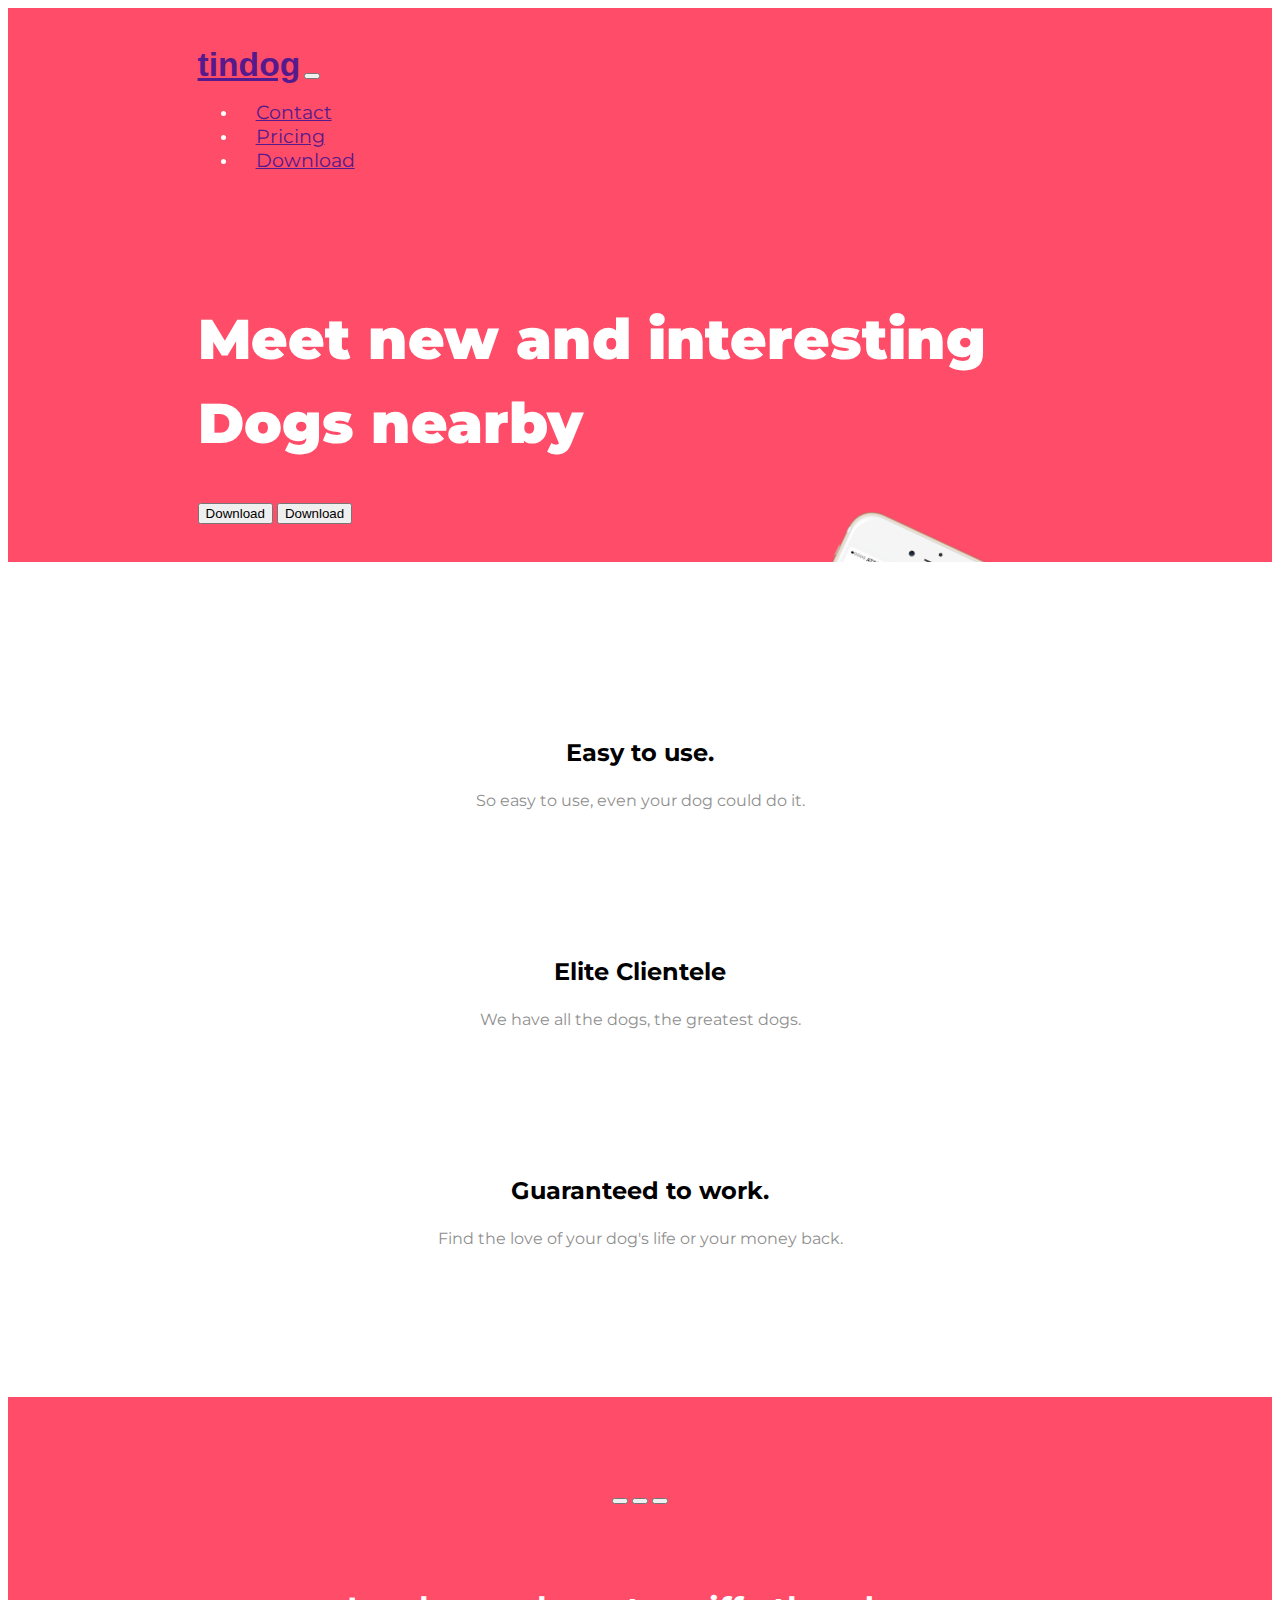
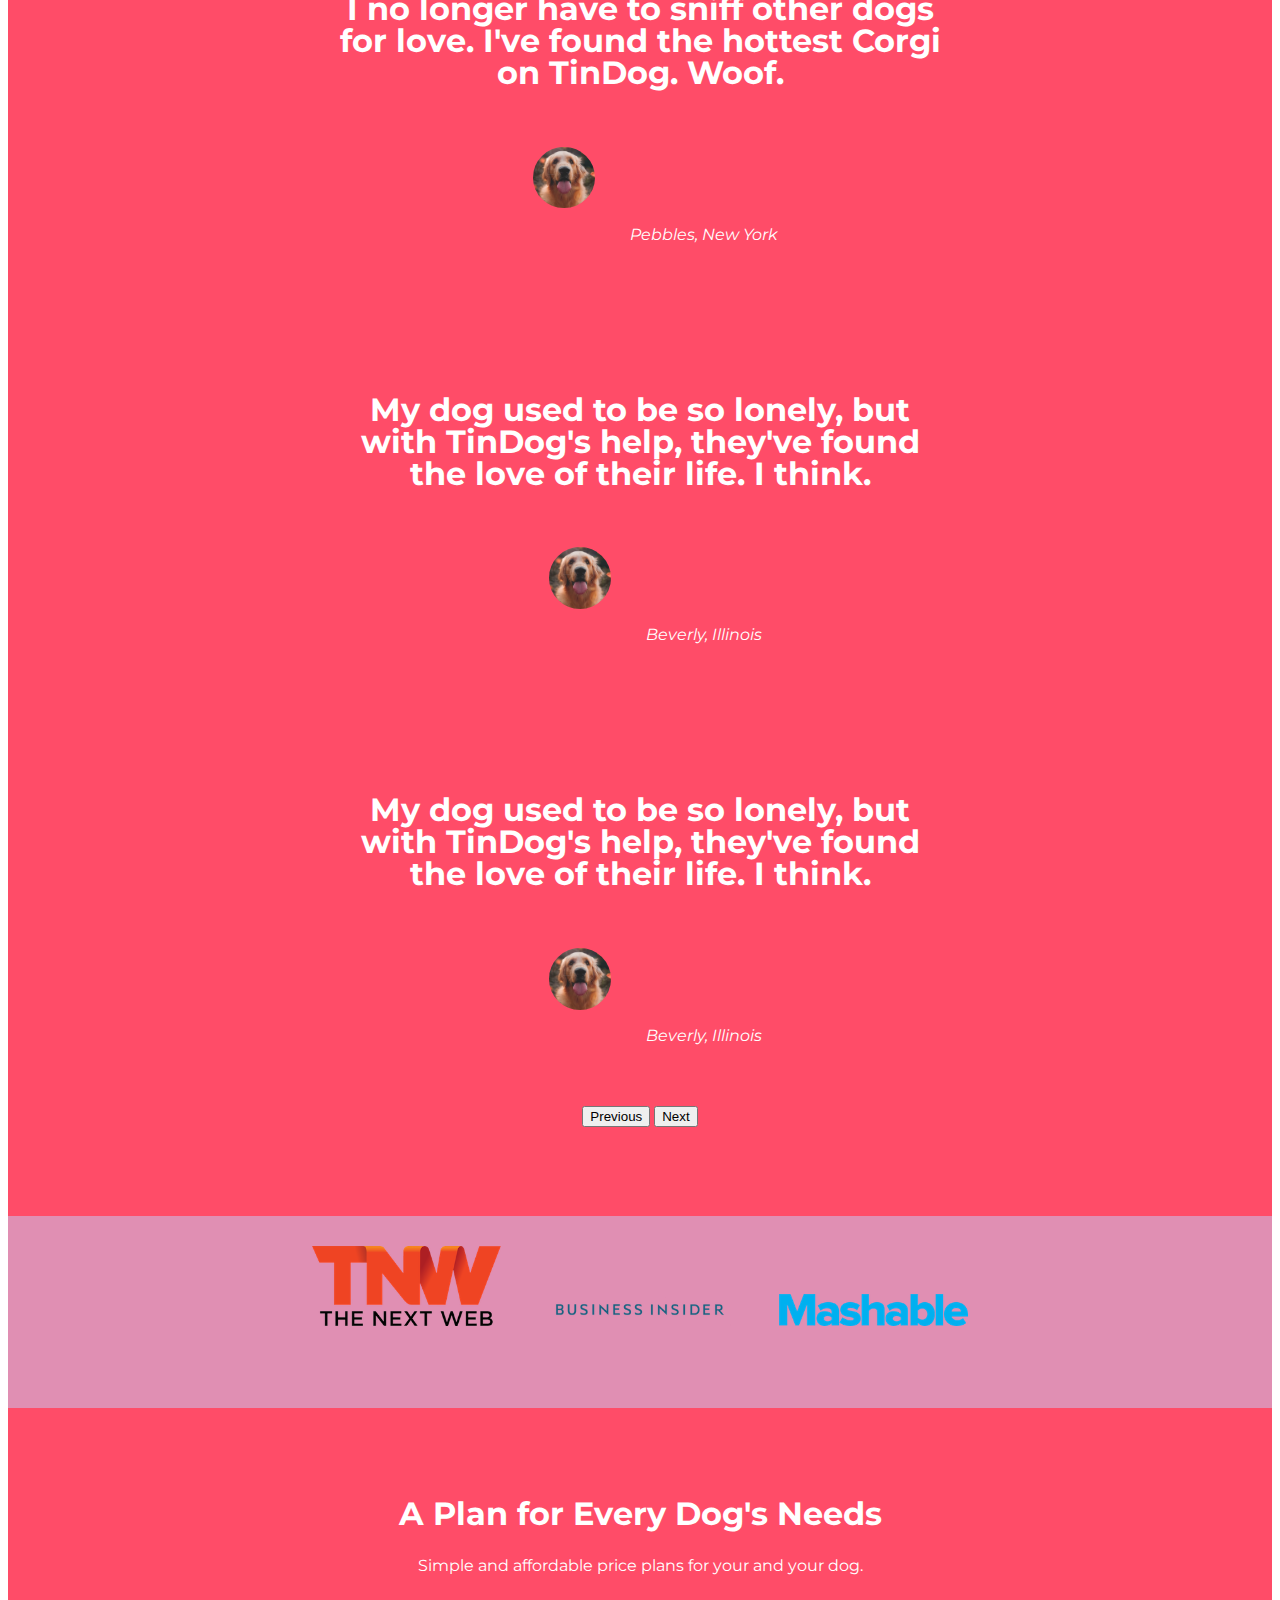
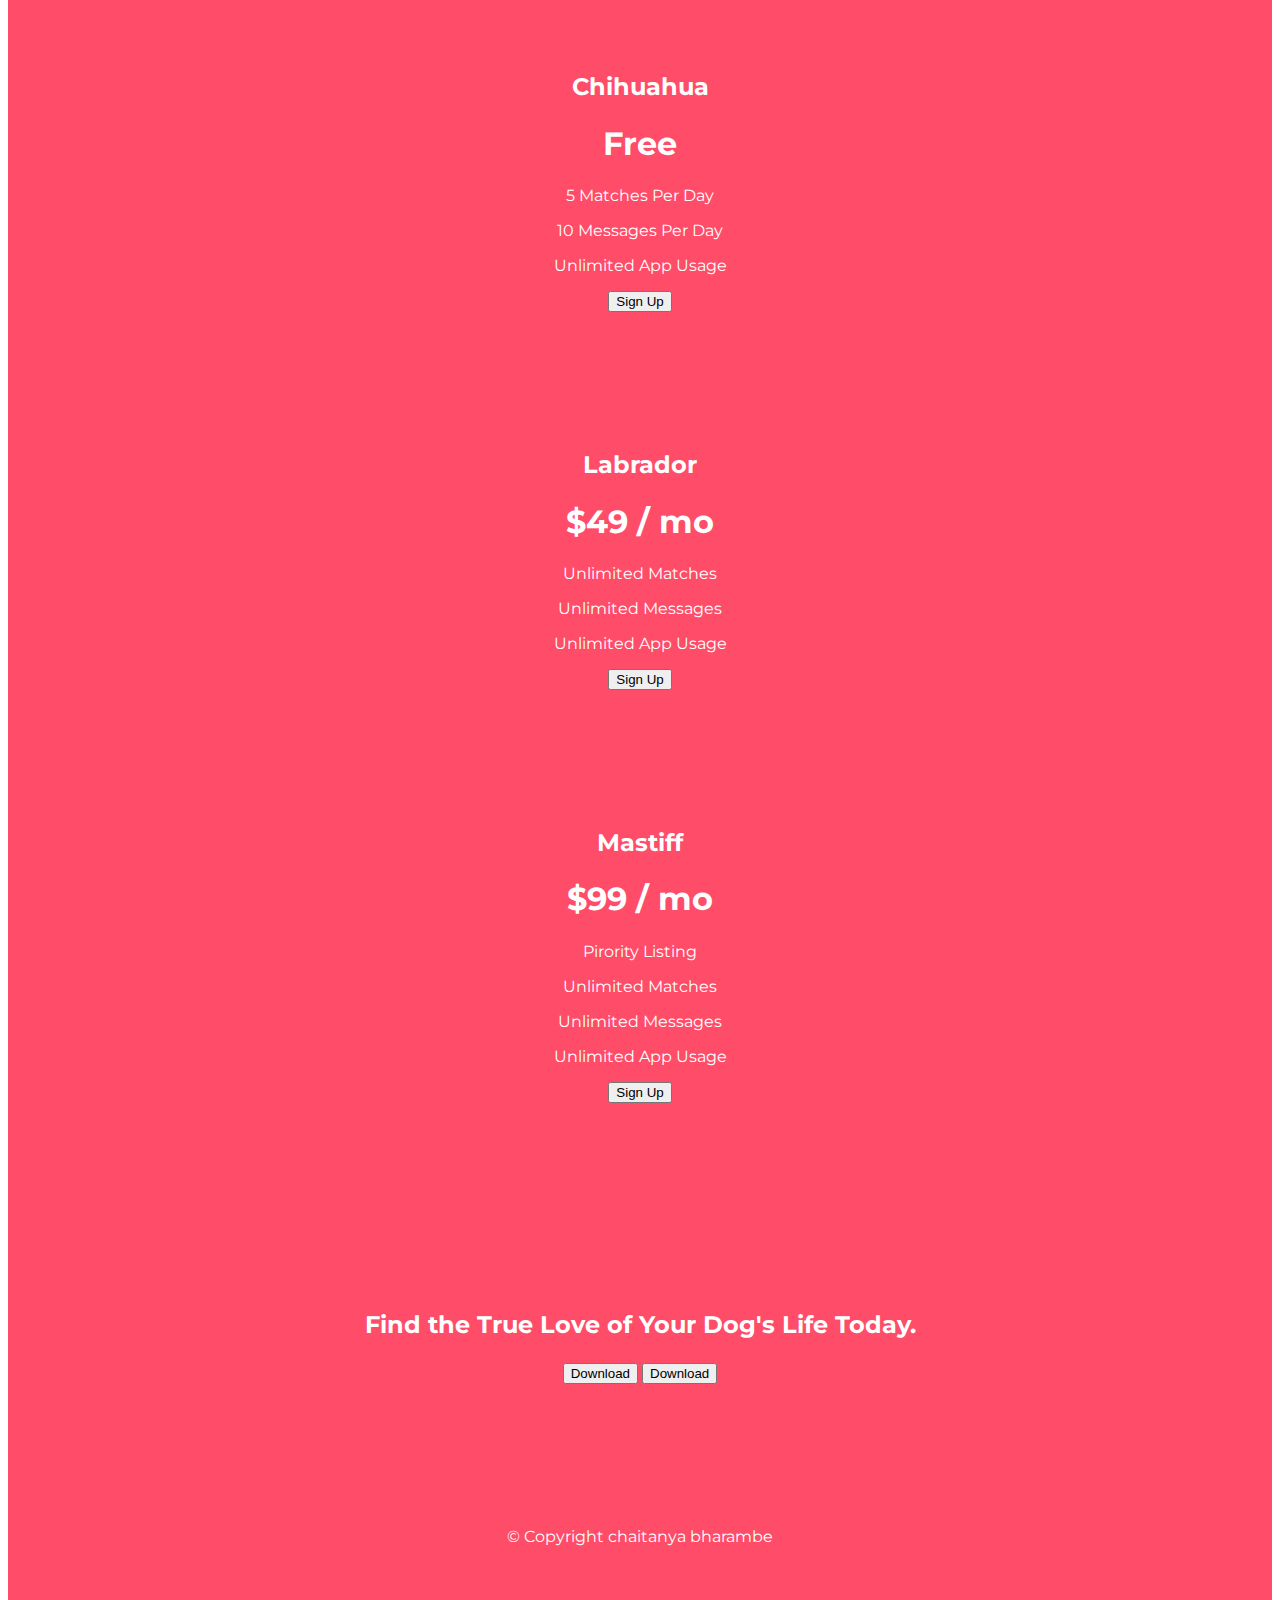
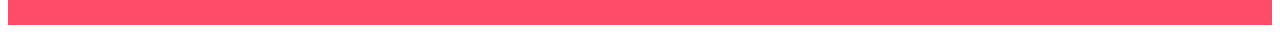
<file: index.html>
<!DOCTYPE html>
<html lang="en">
  <head>
    <title>Tindog</title> 
    <!--Css only -->

    <!--google fontss-->
    <link rel="preconnect" href="https://fonts.googleapis.com" />
    <link rel="preconnect" href="https://fonts.gstatic.com" crossorigin />
    <link
      href="https://fonts.googleapis.com/css2?family=Montserrat:ital,wght@0,500;0,700;0,900;1,400&display=swap"
      rel="stylesheet"
    />

    <link
      href="https://cdn.jsdelivr.net/npm/bootstrap@5.3.1/dist/css/bootstrap.min.css"
      rel="stylesheet"
      rel="stylesheet"
      integrity="sha384-4bw+/aepP/YC94hEpVNVgiZdgIC5+VKNBQNGCHeKRQN+PtmoHDEXuppvnDJzQIu9"
      crossorigin="anonymous"
    />

    <!-- css style sheet-->

    <link rel="stylesheet" href="css/css- my side/bootstrap.css" />

    <!--font awsome-->
    <link
      rel="stylesheet"
      href="https://cdnjs.cloudflare.com/ajax/libs/font-awesome/6.4.2/css/all.min.css"
      integrity="sha512-z3gLpd7yknf1YoNbCzqRKc4qyor8gaKU1qmn+CShxbuBusANI9QpRohGBreCFkKxLhei6S9CQXFEbbKuqLg0DA=="
      crossorigin="anonymous"
      referrerpolicy="no-referrer"
    />

    <!--javascript bundle with propper-->
    <script
      src="https://cdn.jsdelivr.net/npm/bootstrap@5.3.1/dist/js/bootstrap.bundle.min.js"
      integrity="sha384-HwwvtgBNo3bZJJLYd8oVXjrBZt8cqVSpeBNS5n7C8IVInixGAoxmnlMuBnhbgrkm"
      crossorigin="anonymous"
    ></script>
  </head>
  <body>
    <section id="title">
      <div class="container-fluid">
        <!----- nav bar -->
        <nav class="navbar navbar-expand-lg navbar-dark">
          <a class="navbar-brand" href="">tindog</a>
          <button
            class="navbar-toggler"
            type="button"
            data-bs-toggle="collapse"
            data-bs-target="#navbarSupportedContent"
            aria-controls="navbarSupportedContent"
            aria-expanded="false"
            aria-label="Toggle navigation"
          >
            <span class="navbar-toggler-icon"></span>
          </button>

          <div class="collapse navbar-collapse" id="navbarSupportedContent">
            <ul class="navbar-nav ms-auto">
              <li class="nav-item">
                <a class="nav-link" href="">Contact</a>
              </li>
              <li class="nav-item">
                <a class="nav-link" href="">Pricing</a>
              </li>
              <li class="nav-item">
                <a class="nav-link" href="">Download</a>
              </li>
            </ul>
          </div>
        </nav>

        <!--title section-->
        <div class="row">
          <div class="col-lg-6">
            <h1>Meet new and interesting Dogs nearby</h1>
            <button type="button" class="btn btn-dark btn-lg download-button">
              <i class="fa-brands fa-apple"></i> Download
            </button>
            <button type="button" class="btn btn-outline-light btn-lg">
              <i class="fa-brands fa-google-play"></i>
              Download
            </button>
          </div>

          <div class="col-lg-6">
            <img
              class="title-image"
              src="css/css- my side/css/images/iphone6.png"
              alt="imphone-mockup"
            />
          </div>
        </div>
      </div>
    </section>

    <!-- Features -->

    <section id="features">
      <div class="row">
        <div class="feacher-box col-lg-4">
          <i class="sign fa-solid fa-circle-check fa-3x"></i>
          <h3>Easy to use.</h3>
          <p>So easy to use, even your dog could do it.</p>
        </div>

        <div class="feacher-box col-lg-4">
          <i class="sign fa-brands fa-dropbox fa-3x"></i>
          <h3>Elite Clientele</h3>
          <p>We have all the dogs, the greatest dogs.</p>
        </div>

        <div class="feacher-box col-lg-4">
          <i class="sign fa-solid fa-heart fa-3x"></i>
          <h3>Guaranteed to work.</h3>
          <p>Find the love of your dog's life or your money back.</p>
        </div>
      </div>
    </section>

    <!-- Testimonials -->

    <section id="testimonials">
      <div id="carouselExampleIndicators" class="carousel slide">
        <div class="carousel-indicators">
          <button
            type="button"
            data-bs-target="#carouselExampleIndicators"
            data-bs-slide-to="0"
            class="active"
            aria-current="true"
            aria-label="Slide 1"
          ></button>
          <button
            type="button"
            data-bs-target="#carouselExampleIndicators"
            data-bs-slide-to="1"
            aria-label="Slide 2"
          ></button>
          <button
            type="button"
            data-bs-target="#carouselExampleIndicators"
            data-bs-slide-to="2"
            aria-label="Slide 3"
          ></button>
        </div>
        <div class="carousel-inner">
          <div class="carousel-item active">
            <h2>
              I no longer have to sniff other dogs for love. I've found the
              hottest Corgi on TinDog. Woof.
            </h2>
            <img
              class="testimonial-image"
              src="css/css- my side/css/images/dog-img(1).jpg"
              alt="dog-profile"
            />
            <em>Pebbles, New York</em>
          </div>
          <div class="carousel-item">
            <h2 class="testimonial-text">
              My dog used to be so lonely, but with TinDog's help, they've found
              the love of their life. I think.
            </h2>
            <img
              class="testimonial-image"
              src="css/css- my side/css/images/dog-img(1).jpg"
              alt="lady-profile"
            />
            <em>Beverly, Illinois</em>
          </div>
          <div class="carousel-item">
            <h2 class="testimonial-text">
              My dog used to be so lonely, but with TinDog's help, they've found
              the love of their life. I think.
            </h2>
            <img
              class="testimonial-image"
              src="css/css- my side/css/images/dog-img(1).jpg"
              alt="lady-profile"
            />
            <em>Beverly, Illinois</em>
          </div>
        </div>
        <button
          class="carousel-control-prev"
          type="button"
          data-bs-target="#carouselExampleIndicators"
          data-bs-slide="prev"
        >
          <span class="carousel-control-prev-icon" aria-hidden="true"></span>
          <span class="visually-hidden">Previous</span>
        </button>
        <button
          class="carousel-control-next"
          type="button"
          data-bs-target="#carouselExampleIndicators"
          data-bs-slide="next"
        >
          <span class="carousel-control-next-icon" aria-hidden="true"></span>
          <span class="visually-hidden">Next</span>
        </button>
      </div>
    </section>

    <!-- Press -->

    <section id="press">
      <img
        class="logo"
        src="css/css- my side/css/images/tnw.png"
        alt="tnw-logo"
      />
      <img
        class="logo"
        src="css/css- my side/css/images/bizinsider.png"
        alt="biz-insider-logo"
      />
      <img
        class="logo"
        src="css/css- my side/css/images/mashable.png"
        alt="mashable-logo"
      />
    </section>

    <!-- Pricing -->

    <section id="pricing">
      <h2>A Plan for Every Dog's Needs</h2>
      <p clas>Simple and affordable price plans for your and your dog.</p>
      <div class="col">
      <div class="row">
       
      
        <div class="feacher-box col-lg-4">
          <h3>Chihuahua</h3>
          <h2>Free</h2>
          <p>5 Matches Per Day</p>
          <p>10 Messages Per Day</p>
          <p>Unlimited App Usage</p>
          <button type="button">Sign Up</button>
        </div>

        <div class="feacher-box col-lg-4">
          <h3>Labrador</h3>
          <h2>$49 / mo</h2>
          <p>Unlimited Matches</p>
          <p>Unlimited Messages</p>
          <p>Unlimited App Usage</p>
          <button type="button">Sign Up</button>
        </div>

        <div class="feacher-box col-lg-4">
          <h3>Mastiff</h3>
          <h2>$99 / mo</h2>
          <p>Pirority Listing</p>
          <p>Unlimited Matches</p>
          <p>Unlimited Messages</p>
          <p>Unlimited App Usage</p>
          <button type="button">Sign Up</button>
        </div>
      </div>
    </section>

    <!-- Call to Action -->

    <section id="cta">
      <h3>Find the True Love of Your Dog's Life Today.</h3>
      <button type="button">Download</button>
      <button type="button">Download</button>
    </section>

    <!-- Footer -->

    <footer id="footer">
      <p>© Copyright chaitanya bharambe</p>
      
    </footer>
  </body>
</html>
</file>
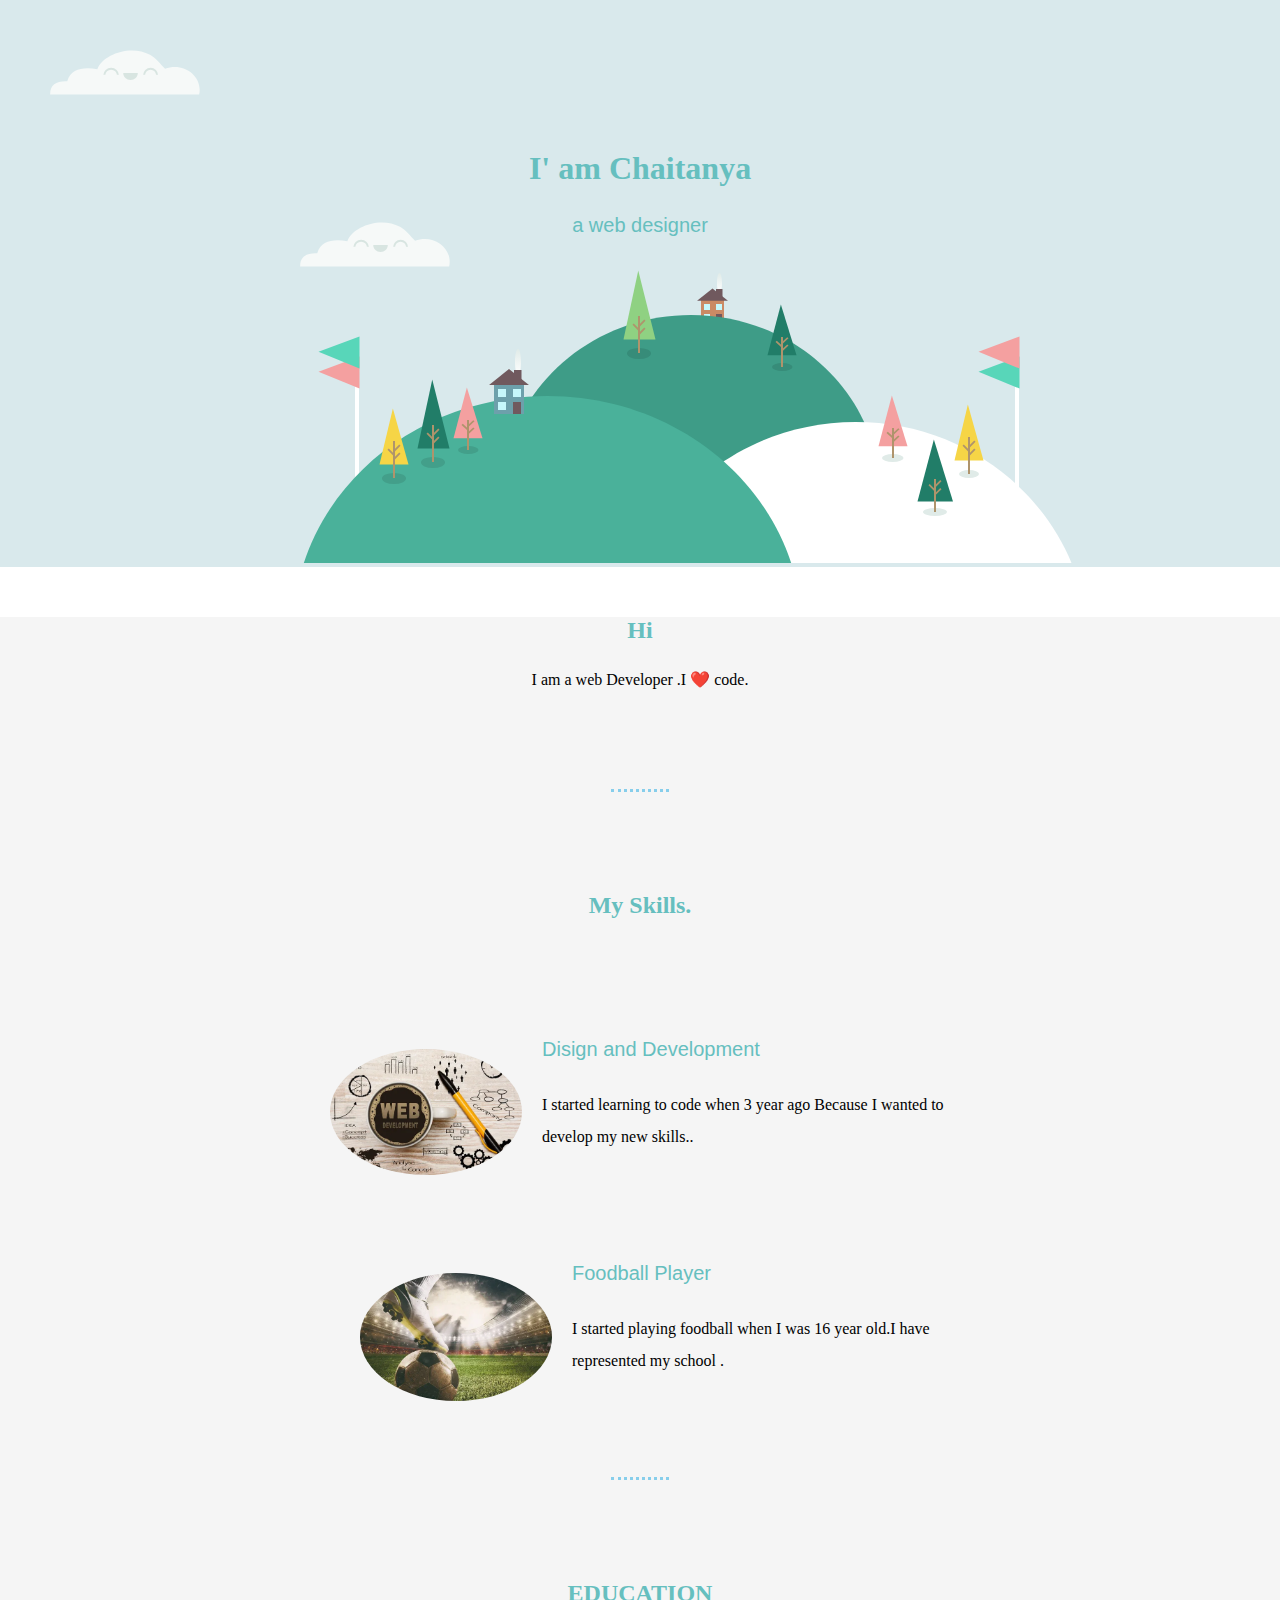
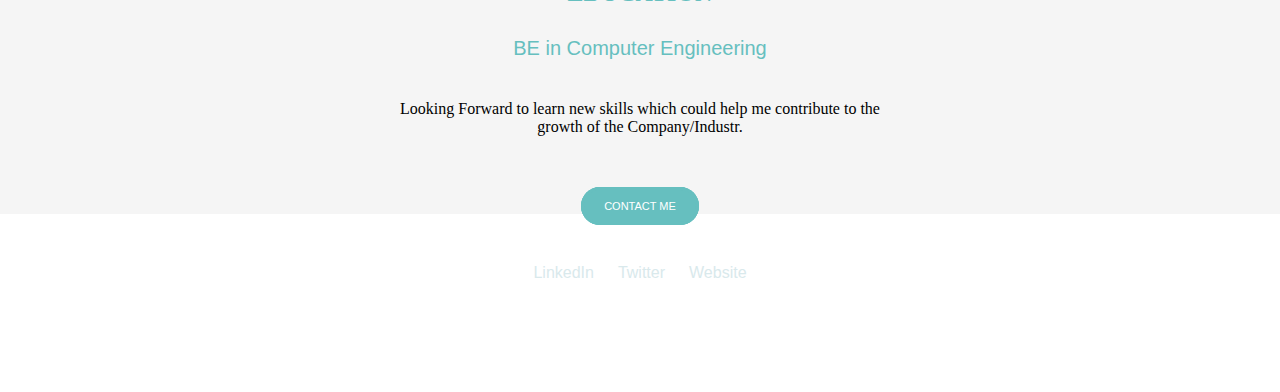
<file: css/css- my side/index1.html>
<!DOCTYPE html>
<html lang="en">
  <head>
    <title>Chaitanya Bharambe</title>

    <link rel="stylesheet" href="css/styles.css" />
    <link rel="icon" href="favicon(1).ico?v=2" />
  </head>
  <body>
    <div class="top-container">
      <img class="top-cloud" src="css/images/cloud.svg" alt="cloud.img" />
      <img class="bottom-cloud" src="css/images/cloud.svg" alt="cloud.img" />
      <h1>I' am Chaitanya</h1>
      <!--<p>a web <samp class="design">design </samp>er</p> -->
      <h4>a web designer</h4>

      <img src="css/images/mountain.svg" alt="mountain.img" />
    </div>
    <div class="middle-container">
      <div class="profile">
        <h2>Hi</h2>
        <p>I am a web Developer .I ❤️ code.</p>
      </div>
      <hr />

      <div class="skills">
        <h2>My Skills.</h2>

        <div class="skill-row">
          <img src="css/images/web img.webp" alt="web.img" />
          <h3>Disign and Development</h3>
          <p>
            I started learning to code when 3 year ago Because I wanted to
            develop my new skills..
          </p>
        </div>

        <div class="skill-row">
          <img
            class="tenis"
            src="css/images/foodball image.webp"
            alt="foodball.img"
          />
          <h3>Foodball Player</h3>
          <p>
            I started playing foodball when I was 16 year old.I have represented
            my school .
          </p>
        </div>
      </div>
      <hr />
      <div class="contact-me">
        <h2>EDUCATION</h2>
        <h3>BE in Computer Engineering</h3>
        <p class="intro">
          Looking Forward to learn new skills which could help me contribute to
          the growth of the Company/Industr.
        </p>
        <a class="btn" href="mailto:name@email.com">CONTACT ME</a>
      </div>
    </div>

    <div class="bottom-container">
      <a class="footer-link" href="https://www.linkedin.com/">LinkedIn</a>
      <a class="footer-link" href="https://twitter.com/">Twitter</a>
      <a class="footer-link" href="https://www.flip-it.app/">Website</a>
      <p class="copy">© 2029 Chaitanya Bharambe.</p>
    </div>
  </body>
</html>
</file>
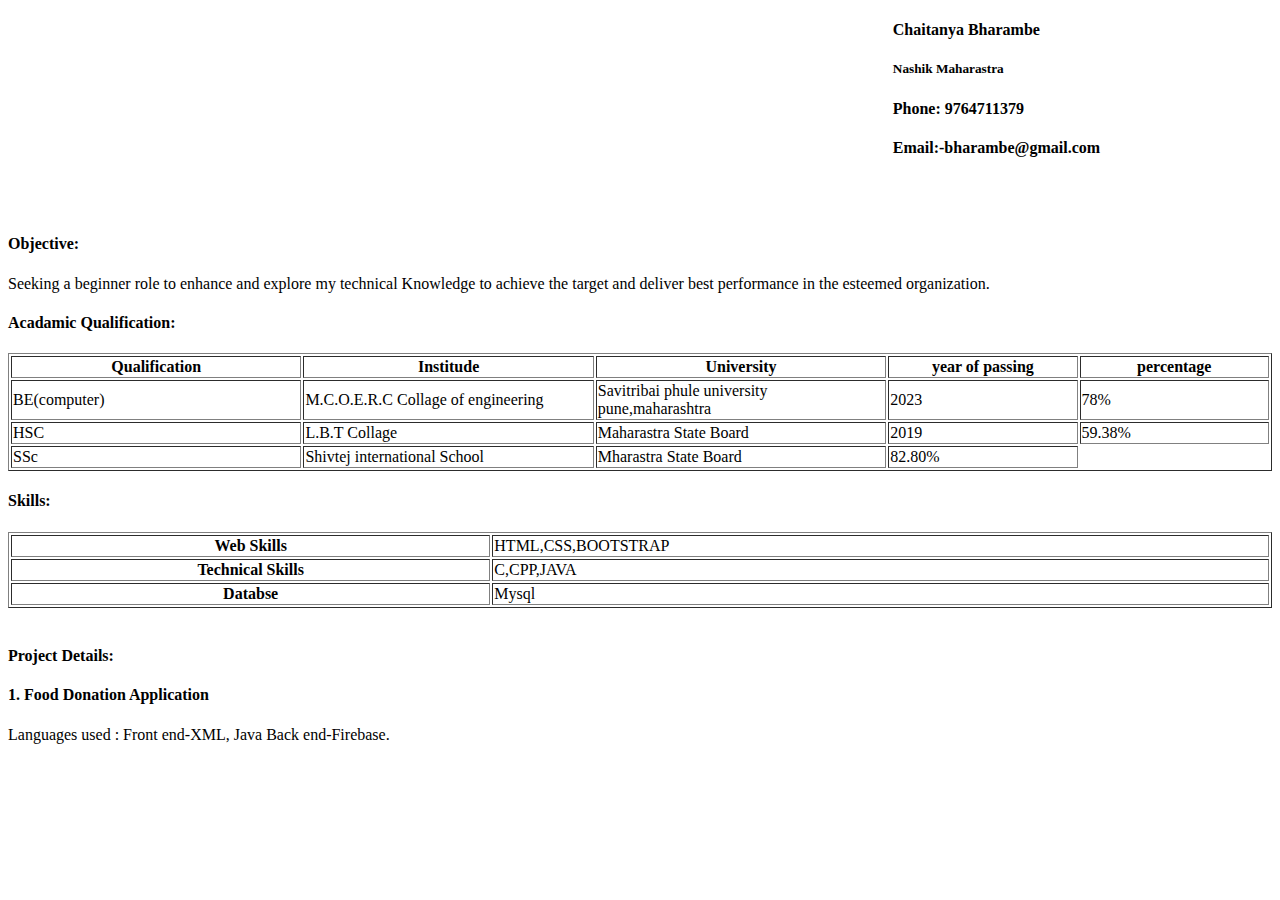
<file: css/css- my side/demo.html/resume.html>
<!DOCTYPE html>
<html lang="en">
  <head>
    <title>My Resume</title>
  </head>
  <body>
    <h4 style="padding-left: 70%">
      Chaitanya Bharambe <br />
      <h5 style="padding-left: 70%">Nashik Maharastra</h5>
      <h4 style="padding-left: 70%"><b>Phone: </b>9764711379</h4>
      <h4 style="padding-left: 70%">Email:-<a>bharambe@gmail.com</a></h4><br><br>

    <h4><b>Objective: </b></h4><p>Seeking a beginner role to enhance and explore my technical Knowledge to achieve
        the target and deliver best performance in the esteemed organization.</p>

        <h4><b>Acadamic Qualification:</b></h4>
        <table border="1" width="100%" align="center">
            <th width="23%"> Qualification</th>
            <th width="23%">Institude</th>
            <th width="23%">University</th>
            <th width="15%">year of passing</th>
            <th width="15%">percentage</th>
<tr>
    <td>BE(computer)</td>
    <td>M.C.O.E.R.C Collage of engineering </td>
    <td>Savitribai phule
        university
        pune,maharashtra</td>
    <td>2023</td>
    <td>78%</td>
</tr>
<tr>
    <td>HSC</td>
    <td>L.B.T Collage</td>
    <td> Maharastra State Board </td>
    <td>2019</td>
    <td>59.38%</td>
</tr>
<tr>
    <td>SSc</td>
    <td>Shivtej international School</td>
    <td>Mharastra State Board</td>
    <td>82.80%</td>
</tr>
        </table>

        <h4><b>Skills:</b></h4>
        <table border="1" width="100%">
            <tr>
                <th>Web Skills</th>
                <td>HTML,CSS,BOOTSTRAP</td>

            </tr>
            <tr>
                <th>Technical Skills</th>
                <td>
                    C,CPP,JAVA
                </td>
            </tr>
            <tr>
                <th>
                    Databse
                </th>
                <td>Mysql</td>
            </tr>
        </table><br>
        <h4>Project Details:</h4>
        <h4>1. Food Donation Application</h4>
          <p>
             Languages used : Front end-XML, Java
            Back end-Firebase.</p>
        
  </body>
</html>
</file>
<file: css/css- my side/css/styles.css>
/*body {
  background-color: skyblue;*/

body {
  margin: 0;
  text-align: center;
  /*font-family: sans-serif;*/
  font-family: serif;
  /*font-family: Impact, Haettenschweiler, "Arial Narrow Bold", sans-serif;*/
}
h1 {
  margin-top: 0%;

  margin: 0px auto 0 auto;
  font-family: 5.625rem;
  font-family: "sacriment", cursive;
  color: #66bfbf;
}
h3 {
  font-family: sans-serif;
  font-size: 20px;
  color: #66bfbf;
  font-weight: normal;
}
h4 {
  font-family: sans-serif;
  font-size: 20px;
  color: #66bfbf;
  font-weight: normal;
}
h2 {
  margin-top: 0%;
  padding-bottom: 10px;
  margin: 50px auto 0 auto;
  font-family: 5.625rem;
  font-family: "sacriment", cursive;
  color: #66bfbf;
  position: relative;
}
.skill-row {
  width: 50%;
  margin: 100px auto 100px auto;
  text-align: left;
  line-height: 2;
}

.tenis {
  width: 30%;
  height: 20%;
  border-radius: 50%;
  position: relative;
  float: right;
  margin-left: 30px;
}
a {
  color: rgb(217, 233, 236);
  font-family: sans-serif;
  margin: 20px 10px;
  text-decoration: none;
}

img {
  position: relative;
  left: 150px;
}
img {
  position: relative;
  left: 50px;
}
a:hover {
  color: blue;
}
.copy {
  color: #ffffff;
  padding: 20px 0;
}
/*div {
  background-color: rgb(105, 138, 138);
}*/
.top-container {
  position: relative;
  padding-top: 100px;
  background-color: rgb(217, 233, 236);
  /* shape-margin: 10px;
border: 1px solid black;
  padding: 20px;
  margin: 0;
   position: relative;
  padding-top: 100px;
  background-color: rgb(217, 233, 236);

  
  height: 150px;
  width: 200px;*/
  /*padding: 20px;*/
  /* border: solid 10px;*/
}
.middle-container {
  background-color: whitesmoke;
  margin-top: 100% 0;
  /* height: 100px;
  width: 200px;

  border: solid 20px;
  margin-left: 220px;*/
}
.middle-container img {
  width: 30%;
  height: 20%;
  float: left;
  margin-right: 30px;
  border-radius: 50%;
  position: relative;

  left: 10px;
  margin-top: 20px;
  overflow: hidden;
}
h1 {
  margin-top: 0%;

  margin: 50px auto 0 auto;
  font-family: 5.625rem;
  font-family: "sacriment", cursive;
  color: #66bfbf;
}

hr {
  border: dotted skyblue;
  border-bottom: none;
  width: 4%;
  margin: 100px auto;
}
.btn {
  background: #66bfbf;
  background-image: -webkit-linear-gradient(top, #66bfbf, #66bfbf);
  background-image: -moz-linear-gradient(top, #66bfbf, #66bfbf);
  background-image: -ms-linear-gradient(top, #66bfbf, #66bfbf);
  background-image: -o-linear-gradient(top, #66bfbf, #66bfbf);
  background-image: linear-gradient(to bottom, #66bfbf, #66bfbf);
  -webkit-border-radius: 34;
  -moz-border-radius: 34;
  border-radius: 34px;
  font-family: sans-serif;
  color: #ffffff;
  font-size: 11px;
  padding: 10px 20px 10px 20px;
  border: solid #66bfbf 3px;
  text-decoration: none;
}

.btn:hover {
  background: #66bfbf;
  background-image: -webkit-linear-gradient(top, #66bfbf, #66bfbf);
  background-image: -moz-linear-gradient(top, #66bfbf, #66bfbf);
  background-image: -ms-linear-gradient(top, #66bfbf, #66bfbf);
  background-image: -o-linear-gradient(top, #66bfbf, #66bfbf);
  background-image: linear-gradient(to bottom, #66bfbf, #66bfbf);
  text-decoration: none;
}
.intro {
  width: 40%;
  margin: 40px auto 60px;
}

.bottom-container {
  background-color:
  margin-top: 50px;
  padding: 50px 0 20px;
  position: relative;
  /*height: 100px;
  width: 200px;
  border: solid 10px;
  margin-left: 460px;*/
}
.design {
  text-decoration: underline;
}
.top-cloud {
  position: absolute;
  right: 300px;
  top: 50px;
}
.bottom-cloud {
  position: absolute;
  left: 300px;
  bottom: 300px;
}
</file>
